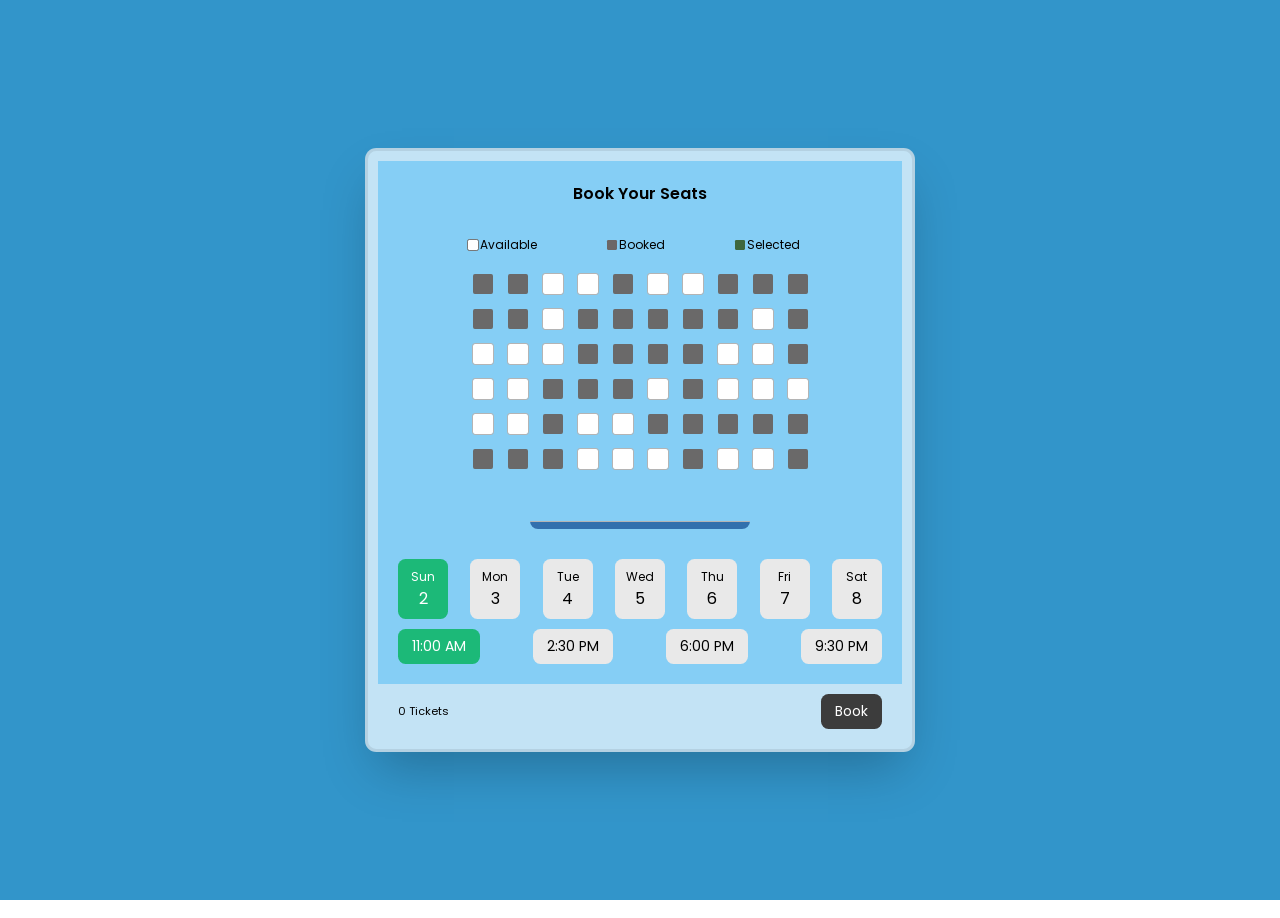
<file: ticket.html>
<!DOCTYPE html>
<html lang="en">
  <head>
    <meta charset="UTF-8" />
    <meta name="viewport" content="width=device-width, initial-scale=1.0" />
    <title>Ticket Booking</title>
    <link href="https://fonts.googleapis.com/icon?family=Material+Icons|Material+Icons+Outlined|Material+Icons+Round|Material+Icons+Sharp|Material+Icons+Two+Tone" rel="stylesheet" />
    <link rel="stylesheet" href="styles2.css">
    <link rel="preconnect" href="https://fonts.googleapis.com" />
    <link rel="preconnect" href="https://fonts.gstatic.com" crossorigin />
    <link href="https://fonts.googleapis.com/css2?family=Poppins:wght@100;200;300;400;500;600;700;800;900&display=swap" rel="stylesheet" />
  </head>
  <body>
    <div class="center">
      <div class="tickets">
        <div class="ticket-selector">
          <div class="head">
            <div class="title">Book Your Seats</div>
          </div>
          <div class="seats">
            <div class="status">
              <div class="item">Available</div>
              <div class="item">Booked</div>
              <div class="item">Selected</div>
            </div>
            <div class="all-seats">
              <input type="checkbox" name="tickets" id="s1" />
              <label for="s1" class="seat booked"></label>
            </div>
          </div>
          <div class="timings">
            <div class="dates">
              <input type="radio" name="date" id="d1" checked />
              <label for="d1" class="dates-item">
                <div class="day">Sun</div>
                <div class="date">2</div>
              </label>
              <input type="radio" id="d2" name="date" />
              <label class="dates-item" for="d2">
                <div class="day">Mon</div>
                <div class="date">3</div>
              </label>
              <input type="radio" id="d3" name="date" />
              <label class="dates-item" for="d3">
                <div class="day">Tue</div>
                <div class="date">4</div>
              </label>
              <input type="radio" id="d4" name="date" />
              <label class="dates-item" for="d4">
                <div class="day">Wed</div>
                <div class="date">5</div>
              </label>
              <input type="radio" id="d5" name="date" />
              <label class="dates-item" for="d5">
                <div class="day">Thu</div>
                <div class="date">6</div>
              </label>
              <input type="radio" id="d6" name="date" />
              <label class="dates-item" for="d6">
                <div class="day">Fri</div>
                <div class="date">7</div>
              </label>
              <input type="radio" id="d7" name="date" />
              <label class="dates-item" for="d7">
                <div class="day">Sat</div>
                <div class="date">8</div>
              </label>
            </div>
            <div class="times">
              <input type="radio" name="time" id="t1" checked />
              <label for="t1" class="time">11:00 AM</label>
              <input type="radio" id="t2" name="time" />
              <label for="t2" class="time"> 2:30 PM </label>
              <input type="radio" id="t3" name="time" />
              <label for="t3" class="time"> 6:00 PM </label>
              <input type="radio" id="t4" name="time" />
              <label for="t4" class="time"> 9:30 PM </label>
            </div>
          </div>
        </div>
        <div class="price">
          <div class="total">
            <span> <span class="count">0</span> Tickets </span>
          </div>
          <button type="button">Book</button>
        </div>
      </div>
    </div>
    <script>
      let seats = document.querySelector(".all-seats");
      for (var i = 0; i < 59; i++) {
        let randint = Math.floor(Math.random() * 2);
        let booked = randint === 1 ? "booked" : "";
        seats.insertAdjacentHTML(
          "beforeend",
          '<input type="checkbox" name="tickets" id="s' +
            (i + 2) +
            '" /><label for="s' +
            (i + 2) +
            '" class="seat ' +
            booked +
            '"></label>'
        );
      }

      let tickets = seats.querySelectorAll("input");
      tickets.forEach((ticket) => {
        ticket.addEventListener("change", () => {
          let count = document.querySelector(".count").innerHTML;
          count = Number(count);

          if (ticket.checked) {
            count += 1;
          } else {
            count -= 1;
          }
          document.querySelector(".count").innerHTML = count;
        });
      });
    </script>
  </body>
</html>
</file>
<file: styles2.css>
body {
    width: 100%;
    height: 100vh;
    margin: 0;
    padding: 0;
  }
  .center {
    width: 100%;
    height: 100%;
    display: flex;
    align-items: center;
    justify-content: center;
    background: linear-gradient(
      to right,
      rgb(50, 149, 202),
      rgb(50, 149, 202)
    );
  }
  .tickets {
    width: 550px;
    height: fit-content;
    border: 1mm solid rgba(0, 0, 0, 0.08);
    border-radius: 3mm;
    box-sizing: border-box;
    padding: 10px;
    font-family: poppins;
    max-height: 96vh;
    overflow: auto;
    background: rgb(195, 227, 245);
    box-shadow: 0px 25px 50px -12px rgba(0, 0, 0, 0.25);
  }
  .ticket-selector {
    background: rgb(133, 206, 245);
    display: flex;
    align-items: center;
    justify-content: space-between;
    flex-direction: column;
    box-sizing: border-box;
    padding: 20px;
  }
  .head {
    width: 100%;
    display: flex;
    align-items: center;
    justify-content: center;
    margin-bottom: 30px;
  }
  .title {
    font-size: 16px;
    font-weight: 600;
  }
  .seats {
    width: 100%;
    display: flex;
    align-items: center;
    justify-content: center;
    flex-direction: column;
    min-height: 150px;
    position: relative;
  }
  .status {
    width: 100%;
    display: flex;
    align-items: center;
    justify-content: space-evenly;
  }
  .seats::before {
    content: "";
    position: absolute;
    bottom: 0;
    left: 50%;
    transform: translate(-50%, 0);
    width: 220px;
    height: 7px;
    background: rgb(50, 112, 173);
    border-radius: 0 0 3mm 3mm;
    border-top: 0.3mm solid rgb(180, 180, 180);
  }
  .item {
    font-size: 12px;
    position: relative;
  }
  .item::before {
    content: "";
    position: absolute;
    top: 50%;
    left: -12px;
    transform: translate(0, -50%);
    width: 10px;
    height: 10px;
    background: rgb(255, 255, 255);
    outline: 0.2mm solid rgb(120, 120, 120);
    border-radius: 0.3mm;
  }
  .item:nth-child(2)::before {
    background: rgb(108, 103, 103);
    outline: none;
  }
  .item:nth-child(3)::before {
    background: rgb(63, 103, 61);
    outline: none;
  }
  .all-seats {
    display: grid;
    grid-template-columns: repeat(10, 1fr);
    grid-gap: 15px;
    margin: 60px 0;
    margin-top: 20px;
    position: relative;
  }
  .seat {
    width: 20px;
    height: 20px;
    background: white;
    border-radius: 0.5mm;
    outline: 0.3mm solid rgb(180, 180, 180);
    cursor: pointer;
  }
  .all-seats input:checked + label {
    background: rgb(28, 185, 120);
    outline: none;
  }
  .seat.booked {
    background: rgb(106, 105, 105);
    outline: none;
  }
  input {
    display: none;
  }
  .timings {
    width: 100%;
    display: flex;
    flex-direction: column;
    align-items: center;
    justify-content: center;
    margin-top: 30px;
  }
  .dates {
    width: 100%;
    display: flex;
    align-items: center;
    justify-content: space-between;
  }
  .dates-item {
    width: 50px;
    height: 40px;
    background: rgb(233, 233, 233);
    text-align: center;
    display: flex;
    align-items: center;
    justify-content: center;
    flex-direction: column;
    padding: 10px 0;
    border-radius: 2mm;
    cursor: pointer;
  }
  .day {
    font-size: 12px;
  }
  .times {
    width: 100%;
    display: flex;
    align-items: center;
    justify-content: space-between;
    margin-top: 10px;
  }
  .time {
    font-size: 14px;
    width: fit-content;
    padding: 7px 14px;
    background: rgb(233, 233, 233);
    border-radius: 2mm;
    cursor: pointer;
  }
  .timings input:checked + label {
    background: rgb(28, 185, 120);
    color: white;
  }
  .price {
    width: 100%;
    box-sizing: border-box;
    padding: 10px 20px;
    display: flex;
    align-items: center;
    justify-content: space-between;
  }
  .total {
    display: flex;
    flex-direction: column;
    align-items: flex-start;
    justify-content: center;
    font-size: 16px;
    font-weight: 500;
  }
  .total span {
    font-size: 11px;
    font-weight: 400;
  }
  .price button {
    background: rgb(60, 60, 60);
    color: white;
    font-family: poppins;
    font-size: 14px;
    padding: 7px 14px;
    border-radius: 2mm;
    outline: none;
    border: none;
    cursor: pointer;
  }
</file>
